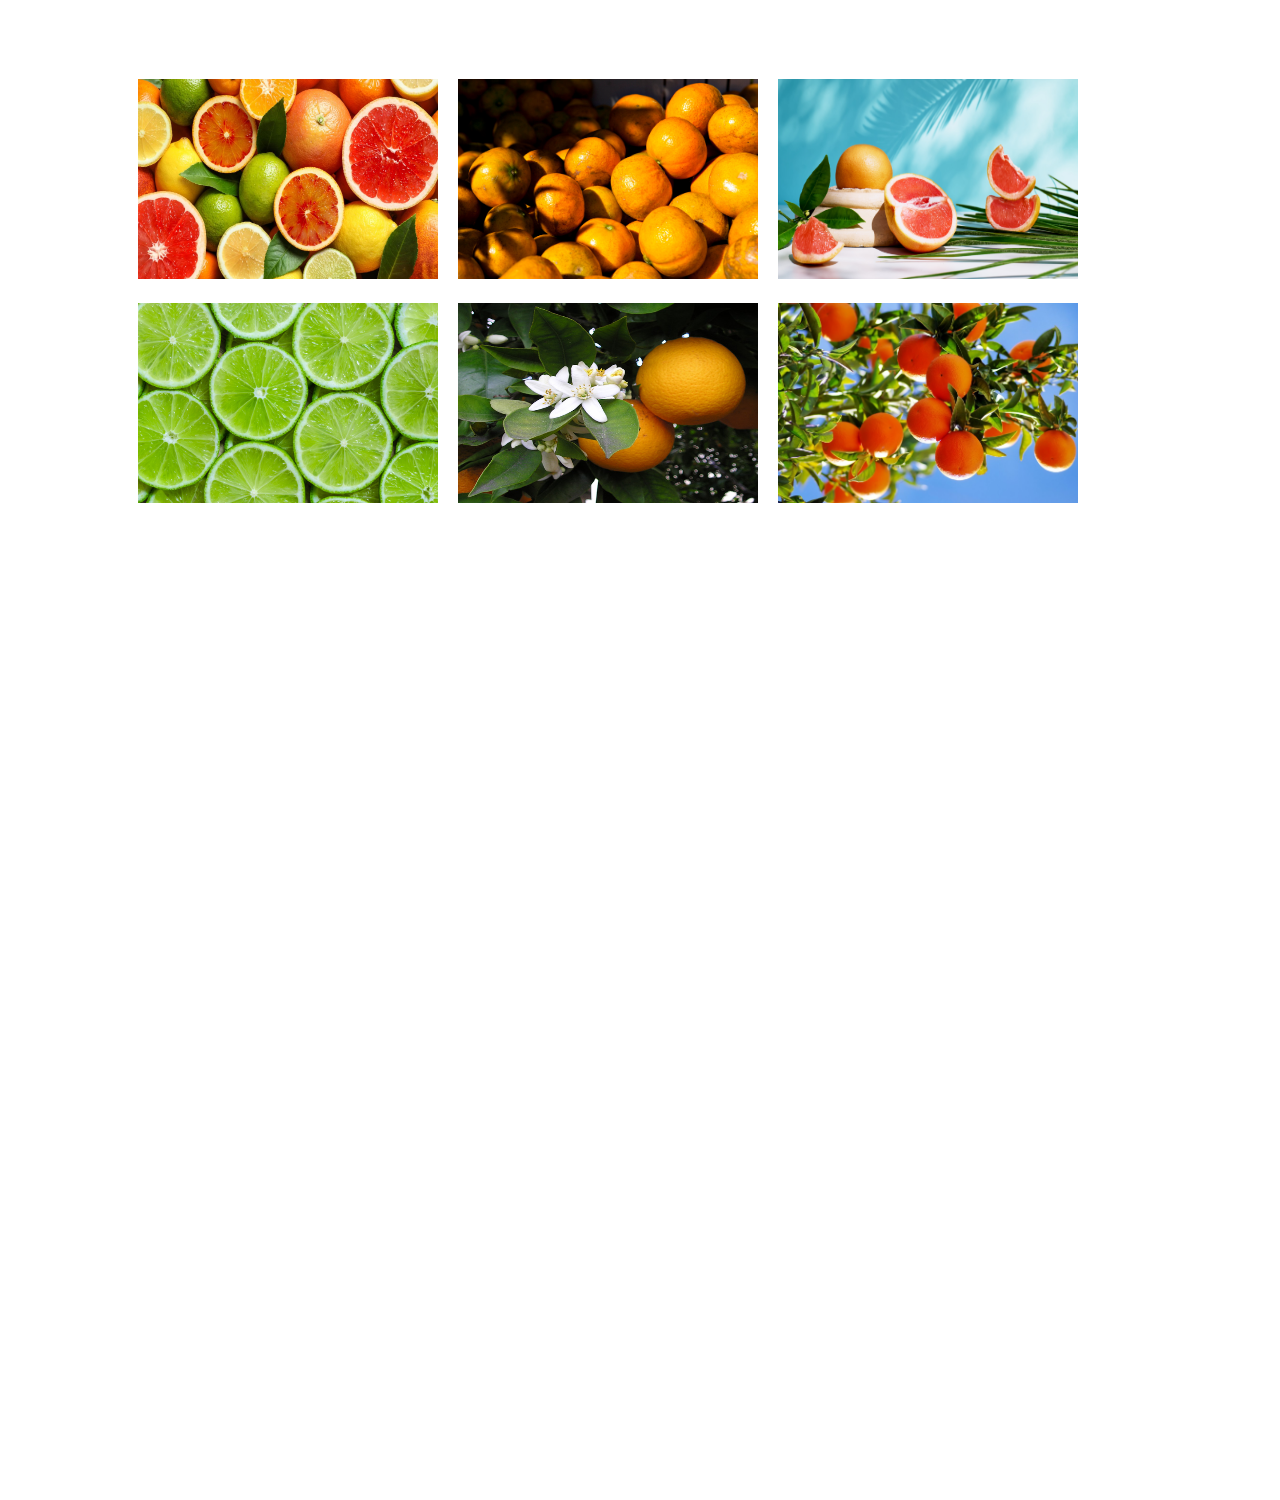
<file: citrus.html>
<!DOCTYPE html>
<html lang="en">
  <head>
    <link rel="stylesheet" href="css/citrus.css" />
    <meta charset="UTF-8" />
    <meta http-equiv="X-UA-Compatible" content="IE=edge" />
    <meta name="viewport" content="width=device-width, initial-scale=1.0" />
    <title>Document</title>
  </head>
  <body>
    <main>
      <span>Citus</span>
      <section>
        <aside><img src="./img/img1.jpeg" alt="image-1" /></aside>
        <aside><img src="./img/img2.jpg" alt="image" /></aside>
        <aside><img src="./img/img3.jpg" alt="image" /></aside>
        <aside><img src="./img/img5.jpg" alt="image" /></aside>
        <aside><img src="./img/img4.jpg" alt="" /></aside>
        <aside><img src="./img/img6.jpg" alt="" /></aside>
      </section>
    </main>
  </body>
</html>
</file>
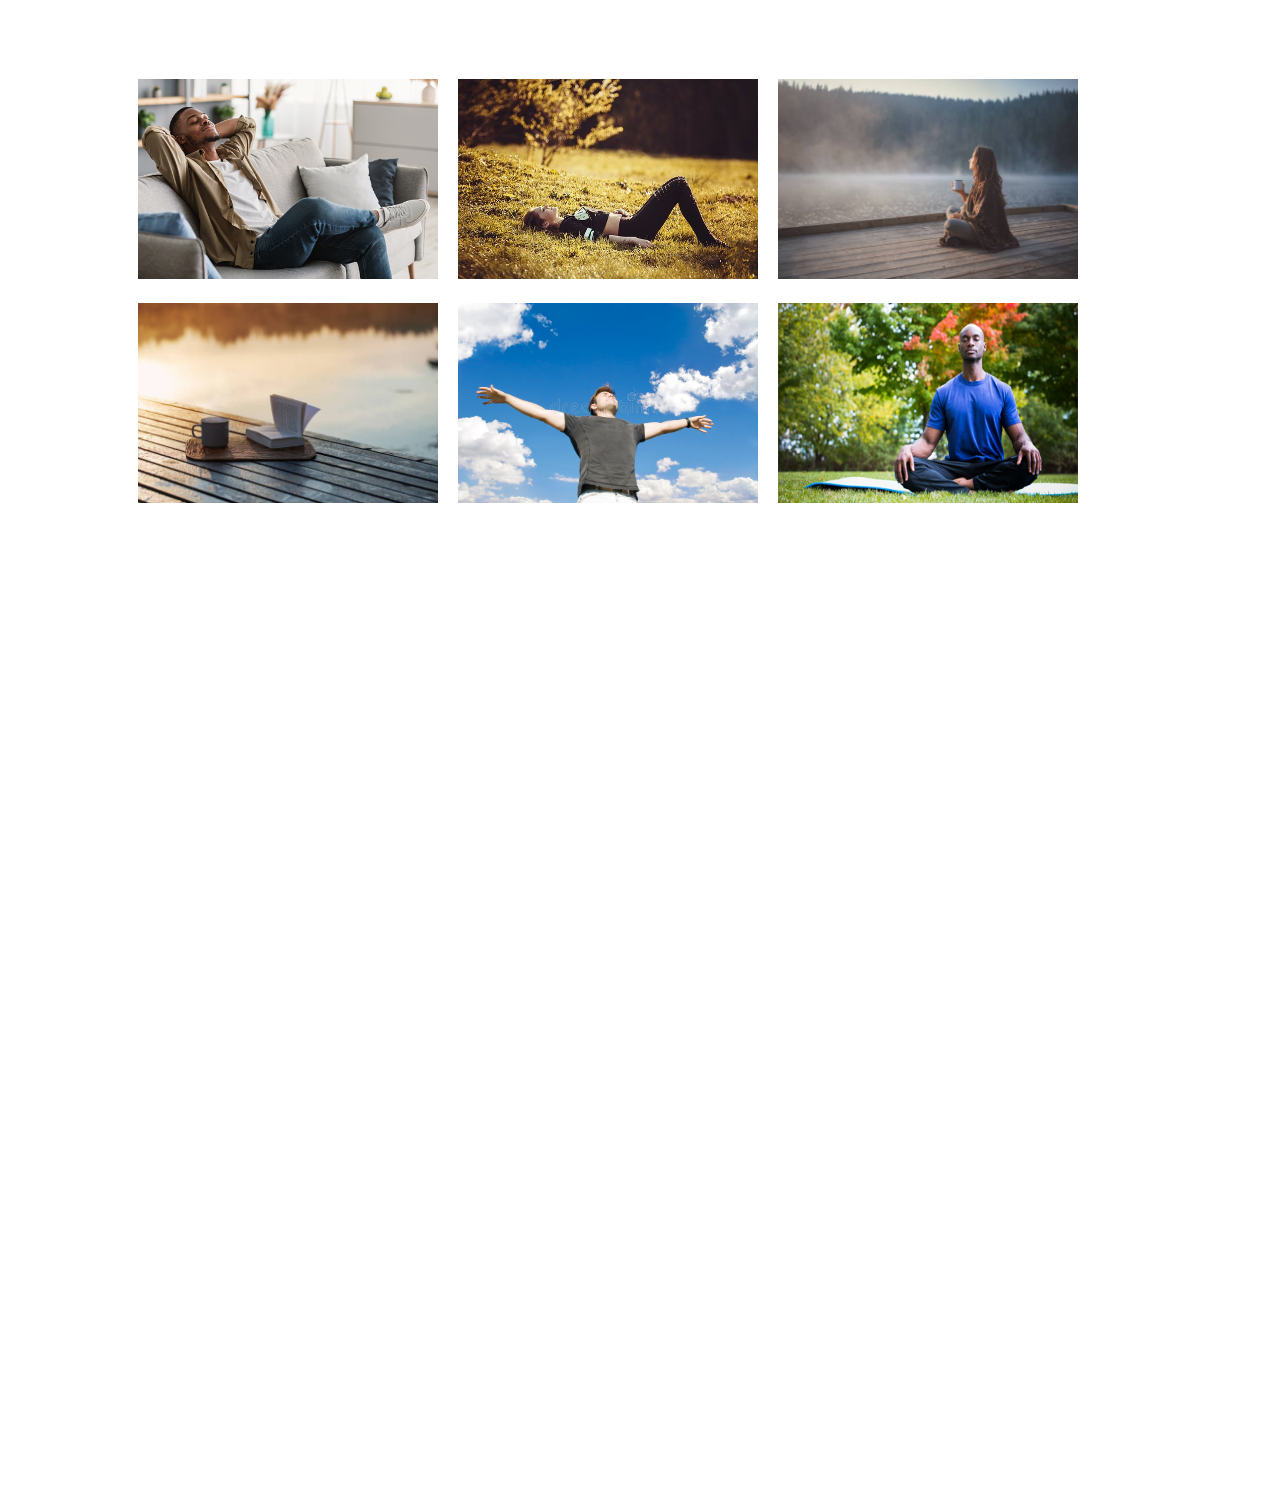
<file: relax.html>
<!DOCTYPE html>
<html lang="en">
  <head>
    <link rel="stylesheet" href="css/citrus.css" />
    <meta charset="UTF-8" />
    <meta http-equiv="X-UA-Compatible" content="IE=edge" />
    <meta name="viewport" content="width=device-width, initial-scale=1.0" />
    <title>Document</title>
  </head>
  <body>
    <main>
      <span>Relaxing</span>
      <section>
        <aside><img src="./img/r-1.jpg" alt="image-1" /></aside>
        <aside><img src="./img/r-2.jpg" alt="image" /></aside>
        <aside><img src="./img/r-3.jpg" alt="image" /></aside>
        <aside><img src="./img/r-4.jpg" alt="image" /></aside>
        <aside><img src="./img/r-5.jpg" alt="" /></aside>
        <aside><img src="./img/r-6.jpg" alt="" /></aside>
      </section>
    </main>
  </body>
</html>
</file>
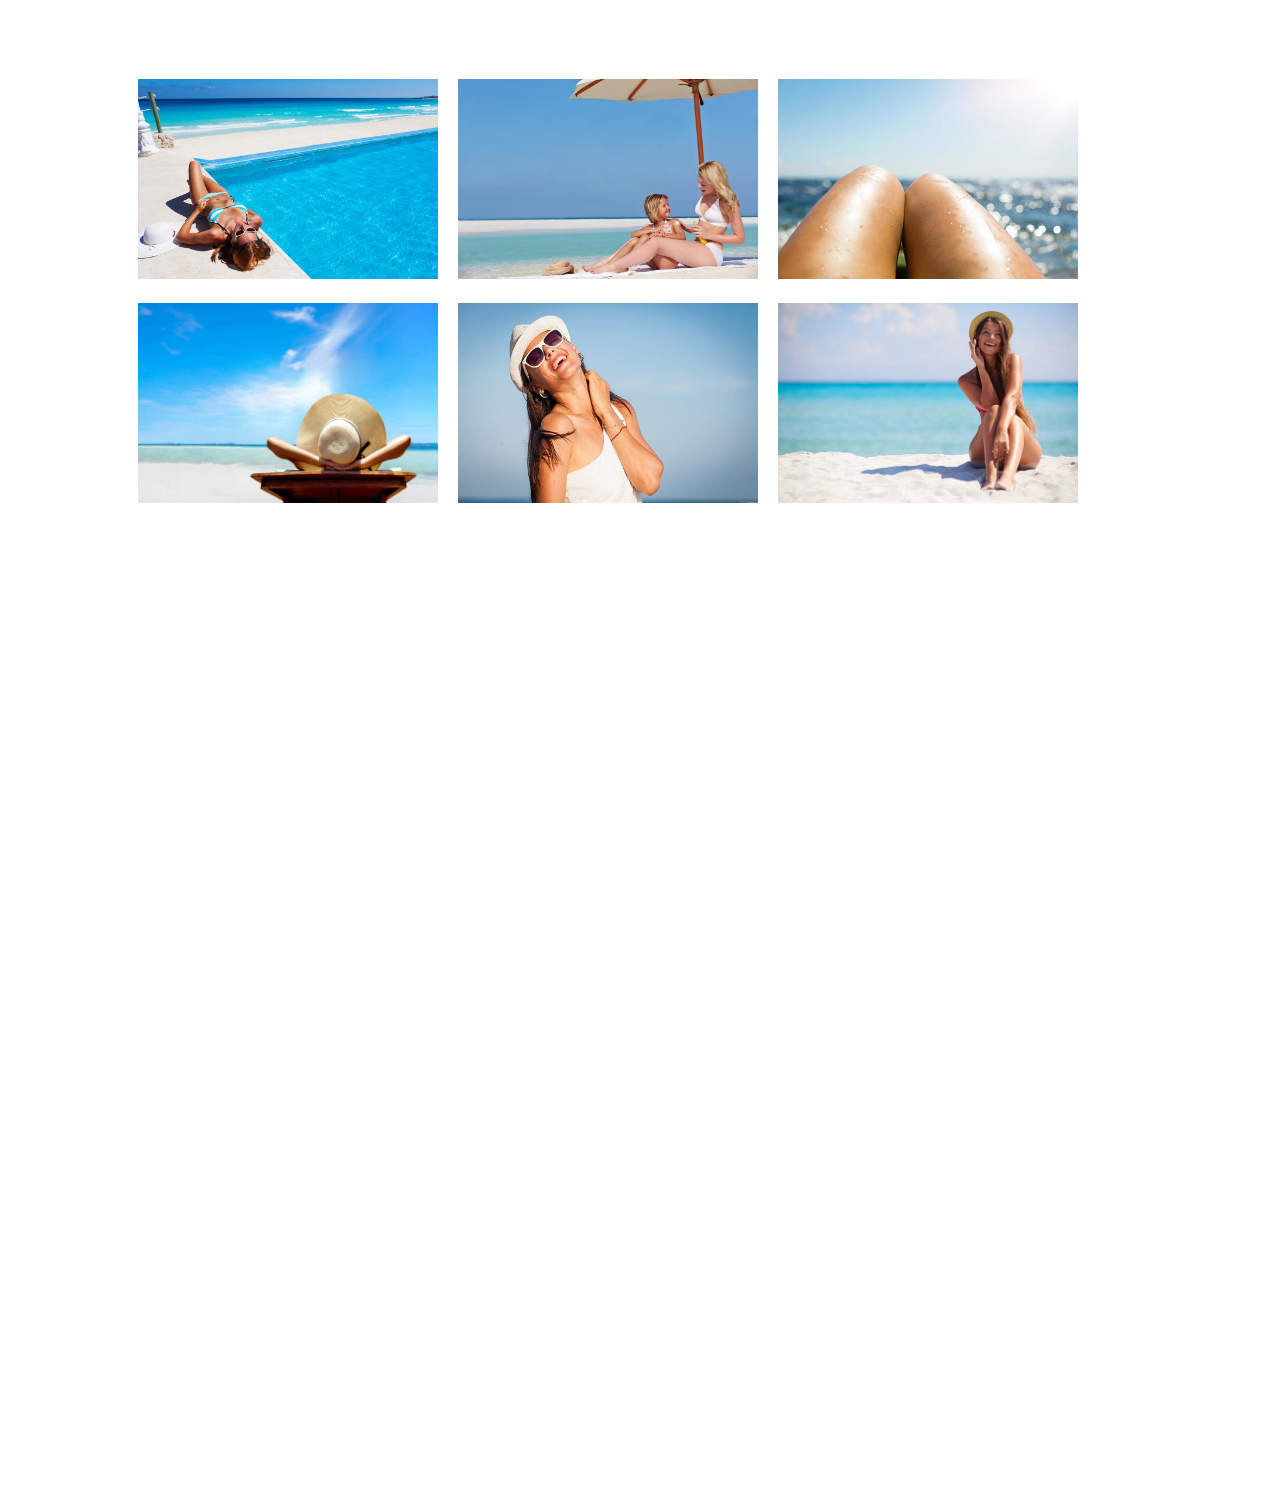
<file: tanning.html>
<!DOCTYPE html>
<html lang="en">
  <head>
    <link rel="stylesheet" href="css/citrus.css" />
    <meta charset="UTF-8" />
    <meta http-equiv="X-UA-Compatible" content="IE=edge" />
    <meta name="viewport" content="width=device-width, initial-scale=1.0" />
    <title>Document</title>
  </head>
  <body>
    <main>
      <span>Tanning</span>
      <section>
        <aside><img src="./img/t-1.jpg" alt="image-1" /></aside>
        <aside><img src="./img/t-2.jpg" alt="image" /></aside>
        <aside><img src="./img/t-3.jpg" alt="image" /></aside>
        <aside><img src="./img/t-4.jpg" alt="image" /></aside>
        <aside><img src="./img/t-5.jpg" alt="" /></aside>
        <aside><img src="./img/t-6.jpg" alt="" /></aside>
      </section>
    </main>
  </body>
</html>
</file>
<file: css/citrus.css>
body {
  margin: 0px;
  padding: 0px;
}
main {
  width: 100%;
  height: 1500px;
  background-image: url("https://img.freepik.com/free-vector/floral-ornamental-abstract-background_52683-30016.jpg?w=2000");
}
main span {
  font-size: 60px;
  color: white;
  display: flex;
  justify-content: center;
}
section {
  width: 95%;
  display: flex;
  flex-wrap: wrap;
  justify-content: center;
}
section aside img {
  width: 300px;
  height: 200px;
  margin: 10px;
}
section aside img:hover {
  transform: scale(1.5);
  transition-duration: 1s;
}
</file>
